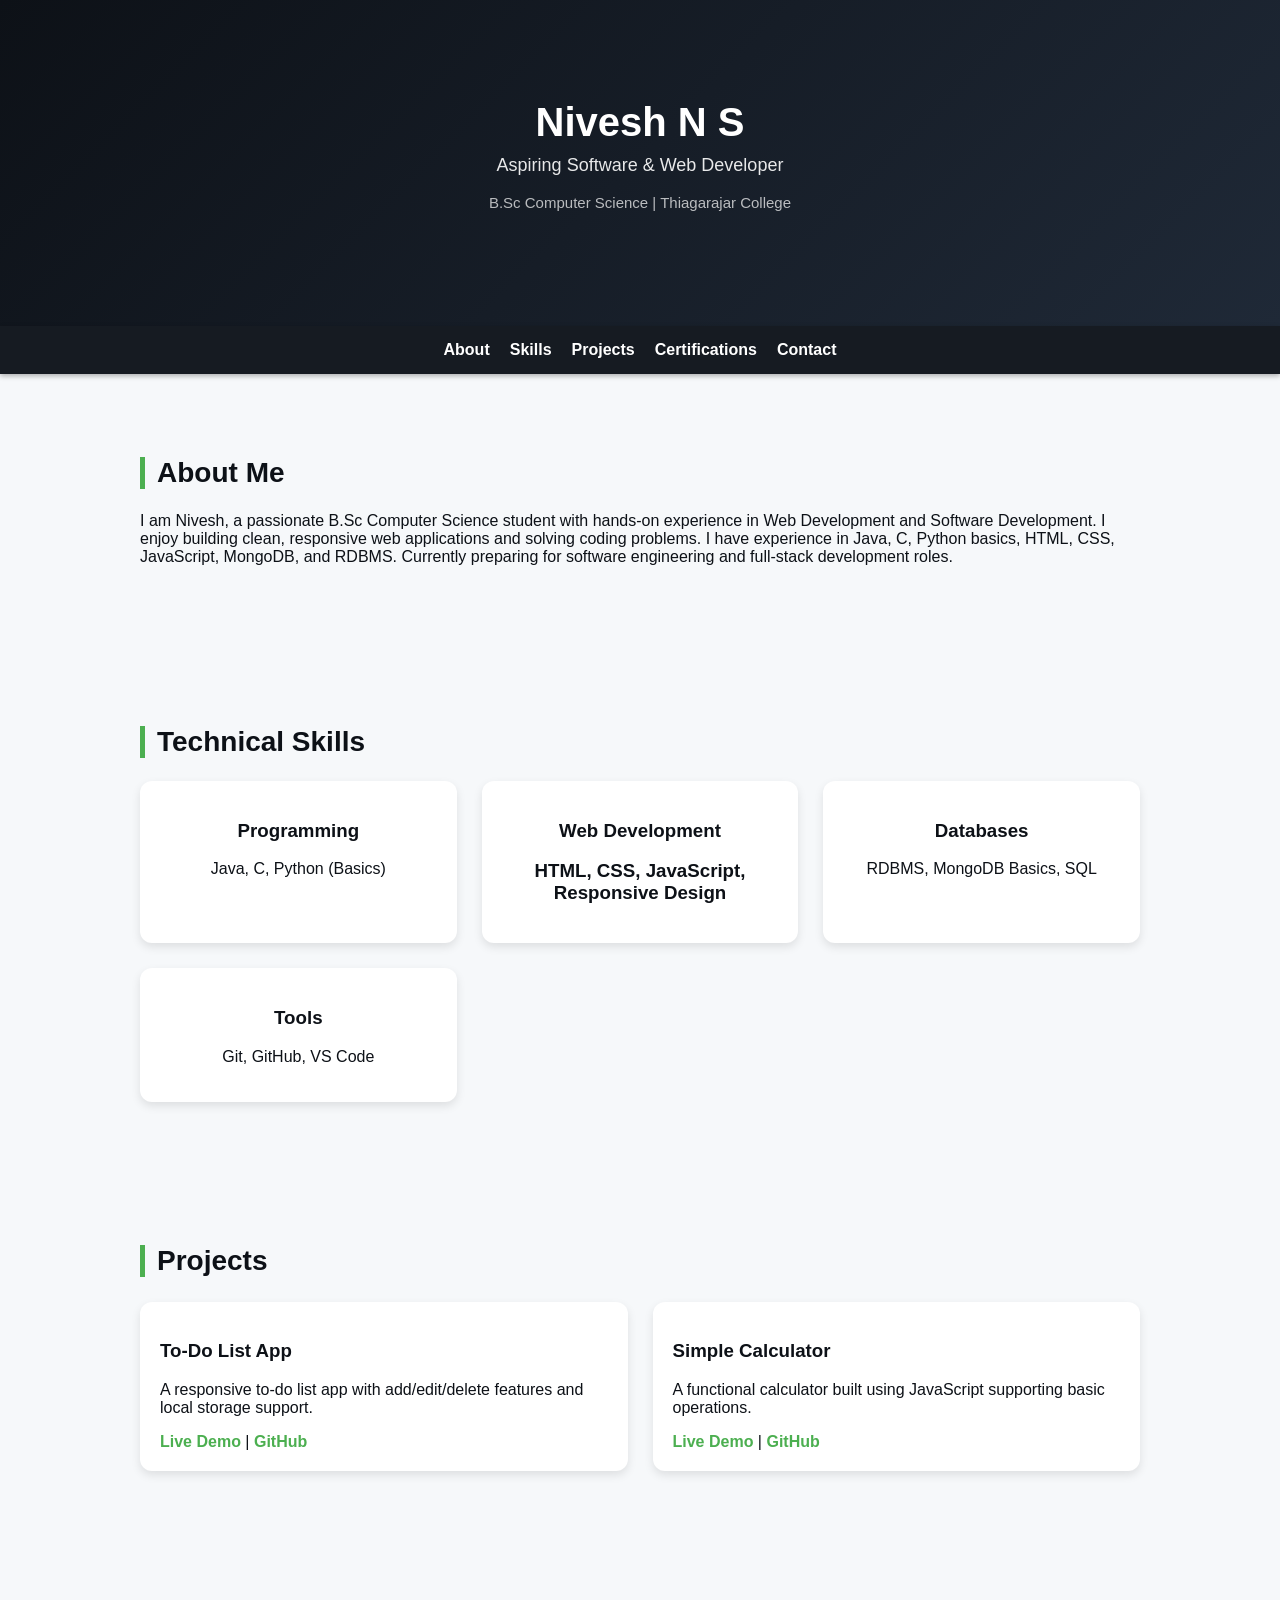
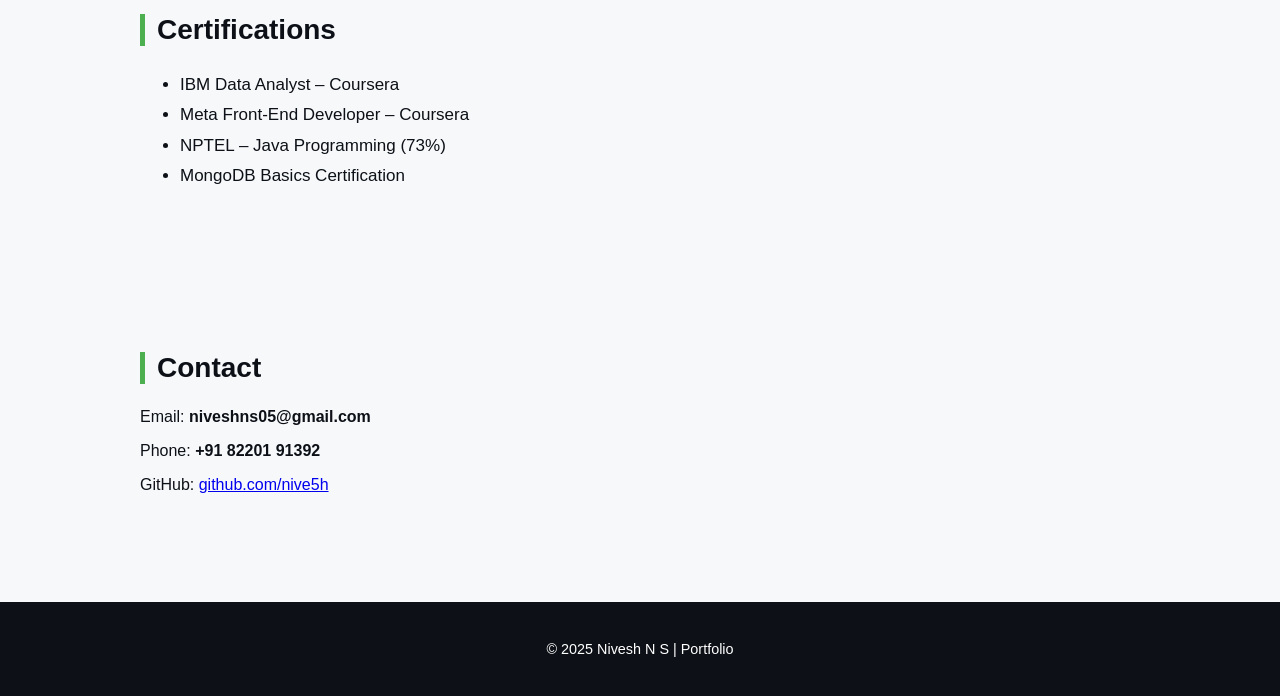
<file: index.html>
<!DOCTYPE html>
<html lang="en">
<head>
  <meta charset="UTF-8" />
  <meta name="viewport" content="width=device-width, initial-scale=1.0" />
  <title>Nivesh N S | Portfolio</title>
  <link rel="stylesheet" href="style.css" />
</head>
<body>
  <header class="hero-section">
    <div class="hero-content fade-in">
      <h1>Nivesh N S</h1>
      <p class="tagline">Aspiring Software & Web Developer</p>
      <p class="subline">B.Sc Computer Science | Thiagarajar College</p>
    </div>
  </header>

  <nav class="navbar slide-in-top">
    <a href="#about">About</a>
    <a href="#skills">Skills</a>
    <a href="#projects">Projects</a>
    <a href="#certifications">Certifications</a>
    <a href="#contact">Contact</a>
  </nav>

  <section id="about" class="section fade-in">
    <h2>About Me</h2>
    <p>
      I am Nivesh, a passionate B.Sc Computer Science student with hands-on experience in Web Development and Software Development. I enjoy building clean, responsive web applications and solving coding problems. I have experience in Java, C, Python basics, HTML, CSS, JavaScript, MongoDB, and RDBMS. Currently preparing for software engineering and full-stack development roles.
    </p>
  </section>

  <section id="skills" class="section fade-in">
    <h2>Technical Skills</h2>
    <div class="skills-grid">
      <div class="skill-box hover-zoom">
        <h3>Programming</h3>
        <p>Java, C, Python (Basics)</p>
      </div>
      <div class="skill-box hover-zoom">
        <h3>Web Development</hh3>
        <p>HTML, CSS, JavaScript, Responsive Design</p>
      </div>
      <div class="skill-box hover-zoom">
        <h3>Databases</h3>
        <p>RDBMS, MongoDB Basics, SQL</p>
      </div>
      <div class="skill-box hover-zoom">
        <h3>Tools</h3>
        <p>Git, GitHub, VS Code</p>
      </div>
    </div>
  </section>

  <section id="projects" class="section fade-in">
    <h2>Projects</h2>
    <div class="projects-grid">
      <div class="project-card hover-rise">
        <h3>To-Do List App</h3>
        <p>A responsive to-do list app with add/edit/delete features and local storage support.</p>
        <a href="https://nive5h.github.io/To-Do-list/" target="_blank">Live Demo</a> |
        <a href="https://github.com/nive5h/To-Do-list" target="_blank">GitHub</a>
      </div>

      <div class="project-card hover-rise">
        <h3>Simple Calculator</h3>
        <p>A functional calculator built using JavaScript supporting basic operations.</p>
        <a href="https://nive5h.github.io/Simple-Calculator/" target="_blank">Live Demo</a> |
        <a href="https://github.com/nive5h/Simple-Calculator" target="_blank">GitHub</a>
      </div>
    </div>
  </section>

  <section id="certifications" class="section fade-in">
    <h2>Certifications</h2>
    <ul class="cert-list">
      <li>IBM Data Analyst – Coursera</li>
      <li>Meta Front-End Developer – Coursera</li>
      <li>NPTEL – Java Programming (73%)</li>
      <li>MongoDB Basics Certification</li>
    </ul>
  </section>

  <section id="contact" class="section fade-in">
    <h2>Contact</h2>
    <p>Email: <b>niveshns05@gmail.com</b></p>
    <p>Phone: <b>+91 82201 91392</b></p>
    <p>GitHub: <a href="https://github.com/nive5h" target="_blank">github.com/nive5h</a></p>
  </section>

  <footer class="footer">
    <p>© 2025 Nivesh N S | Portfolio</p>
  </footer>

  <script src="script.js"></script>
</body>
</html>
</file>
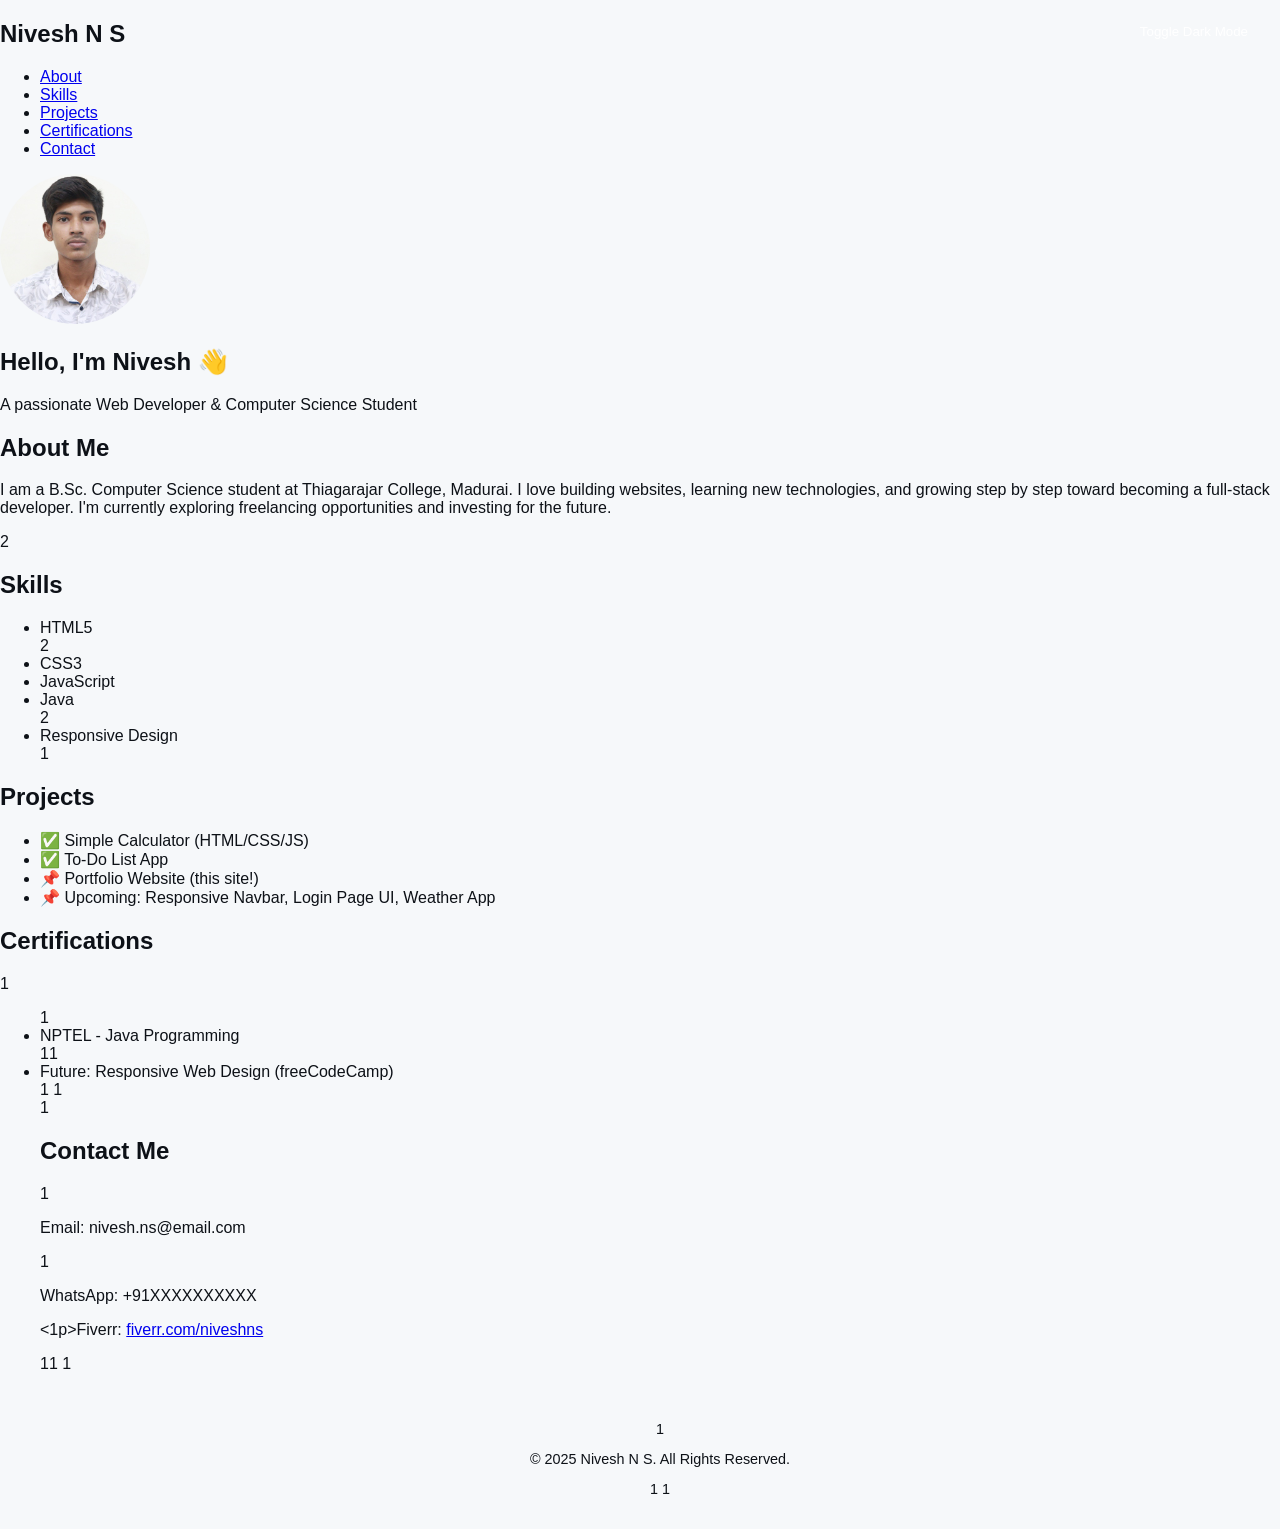
<file: base.html>
<!DOCTYPE html>
<html lang="en">
<head>
  <meta charset="UTF-8" />
  <meta name="viewport" content="width=device-width, initial-scale=1.0" />
  <title>Nivesh N S | Web Developer</title>
  <link rel="stylesheet" href="style.css" />
</head>
<body>
  <button class="toggle-btn" onclick="toggleDarkMode()">Toggle Dark Mode</button>

  <header>
    <nav>
      <h1>Nivesh N S</h1>
      <ul>
        <li><a href="#about">About</a></li>
        <li><a href="#skills">Skills</a></li>
        <li><a href="#projects">Projects</a></li>
        <li><a href="#certifications">Certifications</a></li>
        <li><a href="#contact">Contact</a></li>
      </ul>
    </nav>
  </header>

  <section class="hero">
    <img src="ppic.jpeg" alt="" id="ppic">
    <h2>Hello, I'm Nivesh 👋</h2>
    <p>A passionate Web Developer & Computer Science Student</p>
  </section>

  <section id="about">
    <h2>About Me</h2>
    <p>I am a B.Sc. Computer Science student at Thiagarajar College, Madurai. I love building websites, learning new technologies, and growing step by step toward becoming a full-stack developer. I'm currently exploring freelancing opportunities and investing for the future.</p>
  </section>
2
  <section id="skills">
    <h2>Skills</h2>
    <ul>
      <li>HTML5</li>
 2     <li>CSS3</li>
      <li>JavaScript</li>
      <li>Java</li>
  2    <li>Responsive Design</li>
   1 </ul>
  </section>

  <section id="projects">
    <h2>Projects</h2>
    <ul>
      <li>✅ Simple Calculator (HTML/CSS/JS)</li>
      <li>✅ To-Do List App</li>
      <li>📌 Portfolio Website (this site!)</li>
      <li>📌 Upcoming: Responsive Navbar, Login Page UI, Weather App</li>
    </ul>
  </section>

  <section id="certifications">
    <h2>Certifications</h2>
    1<ul>
     1 <li>NPTEL - Java Programming</li>
      11<li>Future: Responsive Web Design (freeCodeCamp)</li>
    </ul1>
  </secti1on>
1
 1 <section id="contact">
  1  <h2>Contact Me</h2>
   1 <p>Email: nivesh.ns@email.com</p>
    1<p>WhatsApp: +91XXXXXXXXXX</p>
    <1p>Fiverr: <a href="https://www.fiverr.com/niveshns" target="_blank">fiverr.com/niveshns</a></p>
  </se1ction>
11
  1<footer>
   1 <p>&copy; 2025 Nivesh N S. All Rights Reserved.</p>
  </1footer>
1
 1 <script>
    function toggleDarkMode() {
      document.body.classList.toggle("dark-mode");
    }
  </script>
</body>
</html>
</file>
<file: style.css>
/* ==========================
   PORTFOLIO STYLE.CSS
   ========================== */

body {
  font-family: "Poppins", Arial, sans-serif;
  margin: 0;
  padding: 0;
  background: #f6f8fa;
  color: #0d1117;
}

/* ---------- HERO SECTION ---------- */
.hero-section {
  background: linear-gradient(135deg, #0d1117, #1f2937);
  padding: 100px 20px;
  text-align: center;
  color: white;
  animation: fadeIn 1.2s ease-in-out;
}

.hero-content h1 {
  font-size: 40px;
  margin: 0;
}

.tagline {
  font-size: 18px;
  margin-top: 10px;
  opacity: 0.9;
}

.subline {
  font-size: 15px;
  opacity: 0.7;
  margin-top: 5px;
}

/* ---------- NAVBAR ---------- */
.navbar {
  display: flex;
  justify-content: center;
  gap: 20px;
  background: #161b22;
  padding: 15px;
  position: sticky;
  top: 0;
  z-index: 10;
  box-shadow: 0 2px 5px rgba(0,0,0,0.3);
}

.navbar a {
  color: white;
  text-decoration: none;
  font-weight: 600;
  transition: 0.3s;
}

.navbar a:hover {
  color: #4caf50;
}

/* ---------- SECTIONS ---------- */
.section {
  max-width: 1000px;
  margin: auto;
  padding: 60px 20px;
}

.section h2 {
  font-size: 28px;
  border-left: 5px solid #4caf50;
  padding-left: 12px;
}

/* ---------- SKILLS ---------- */
.skills-grid {
  display: grid;
  grid-template-columns: repeat(auto-fit, minmax(250px, 1fr));
  gap: 25px;
  margin-top: 20px;
}

.skill-box {
  background: white;
  padding: 20px;
  border-radius: 12px;
  box-shadow: 0 4px 10px rgba(0,0,0,0.1);
  text-align: center;
  transition: 0.3s;
}

.skill-box:hover {
  transform: scale(1.05);
  box-shadow: 0 6px 14px rgba(0,0,0,0.15);
}

/* ---------- PROJECTS ---------- */
.projects-grid {
  display: grid;
  grid-template-columns: repeat(auto-fit, minmax(300px, 1fr));
  gap: 25px;
  margin-top: 25px;
}

.project-card {
  background: #fff;
  padding: 20px;
  border-radius: 12px;
  box-shadow: 0 4px 10px rgba(0,0,0,0.1);
  transition: 0.3s;
}

.project-card:hover {
  transform: translateY(-8px);
  box-shadow: 0 10px 20px rgba(0,0,0,0.15);
}

.project-card a {
  color: #4caf50;
  text-decoration: none;
  font-weight: bold;
}

/* ---------- CERTIFICATIONS ---------- */
.cert-list {
  line-height: 1.8;
  font-size: 17px;
}

/* ---------- FOOTER ---------- */
.footer {
  background: #0d1117;
  color: #fff;
  text-align: center;
  padding: 25px;
}

/* ---------- ANIMATIONS ---------- */
.fade-in {
  opacity: 0;
  transform: translateY(20px);
  animation: fadeInUp 1s ease forwards;
}

@keyframes fadeInUp {
  to {
    opacity: 1;
    transform: translateY(0);
  }
}

@keyframes fadeIn {
  from { opacity: 0; }
  to { opacity: 1; }
}
footer {
  background: var(--header-bg);
  color: var(--header-text);
  text-align: center;
  padding: 1rem;
  margin-top: 2rem;
  font-size: 0.9rem;
}

/* Dark mode toggle button */
.toggle-btn {
  position: absolute;
  top: 1rem;
  right: 1rem;
  background: var(--primary);
  color: #fff;
  border: none;
  padding: 0.5rem 1rem;
  border-radius: 20px;
  cursor: pointer;
  transition: background 0.3s ease-in-out;
  z-index: 1001;
}

.toggle-btn:hover {
  background: var(--secondary);
}
#ppic
{
    width: 150px;
    border-radius: 50%;
}
</file>
